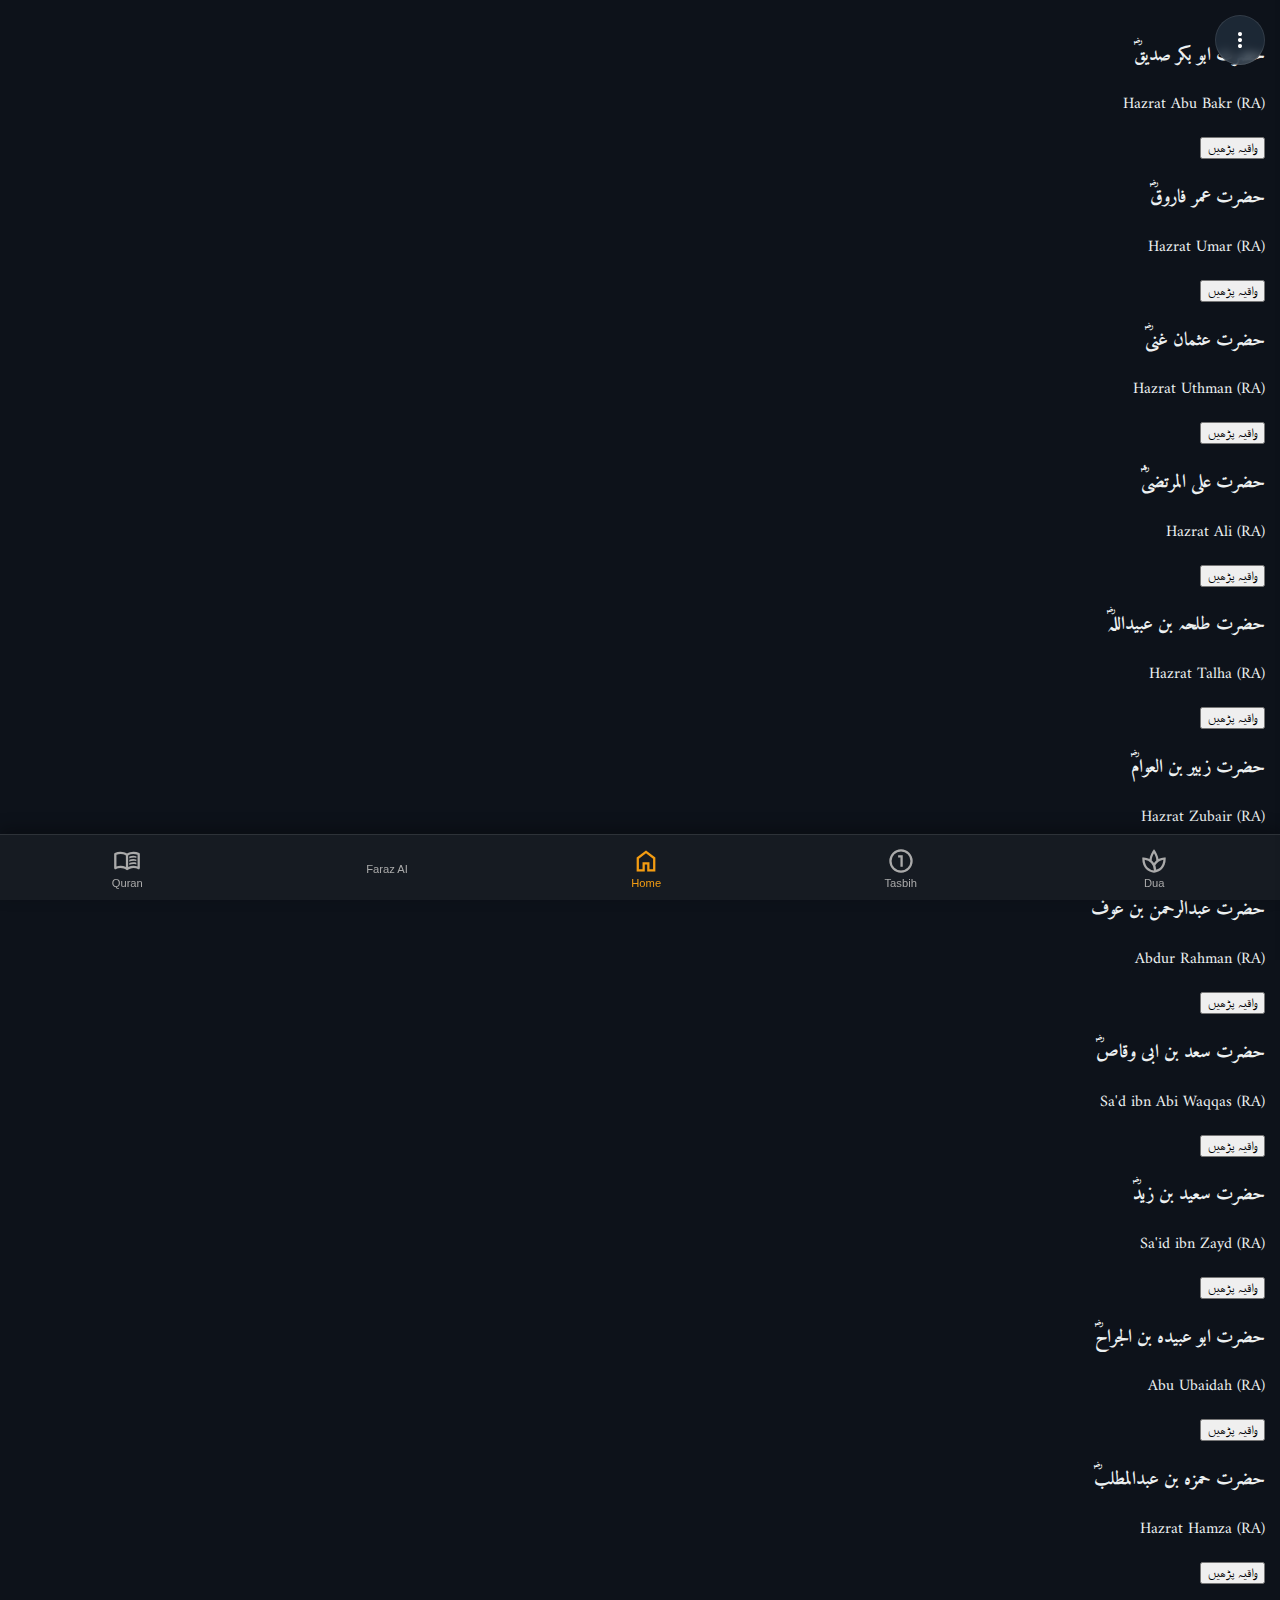
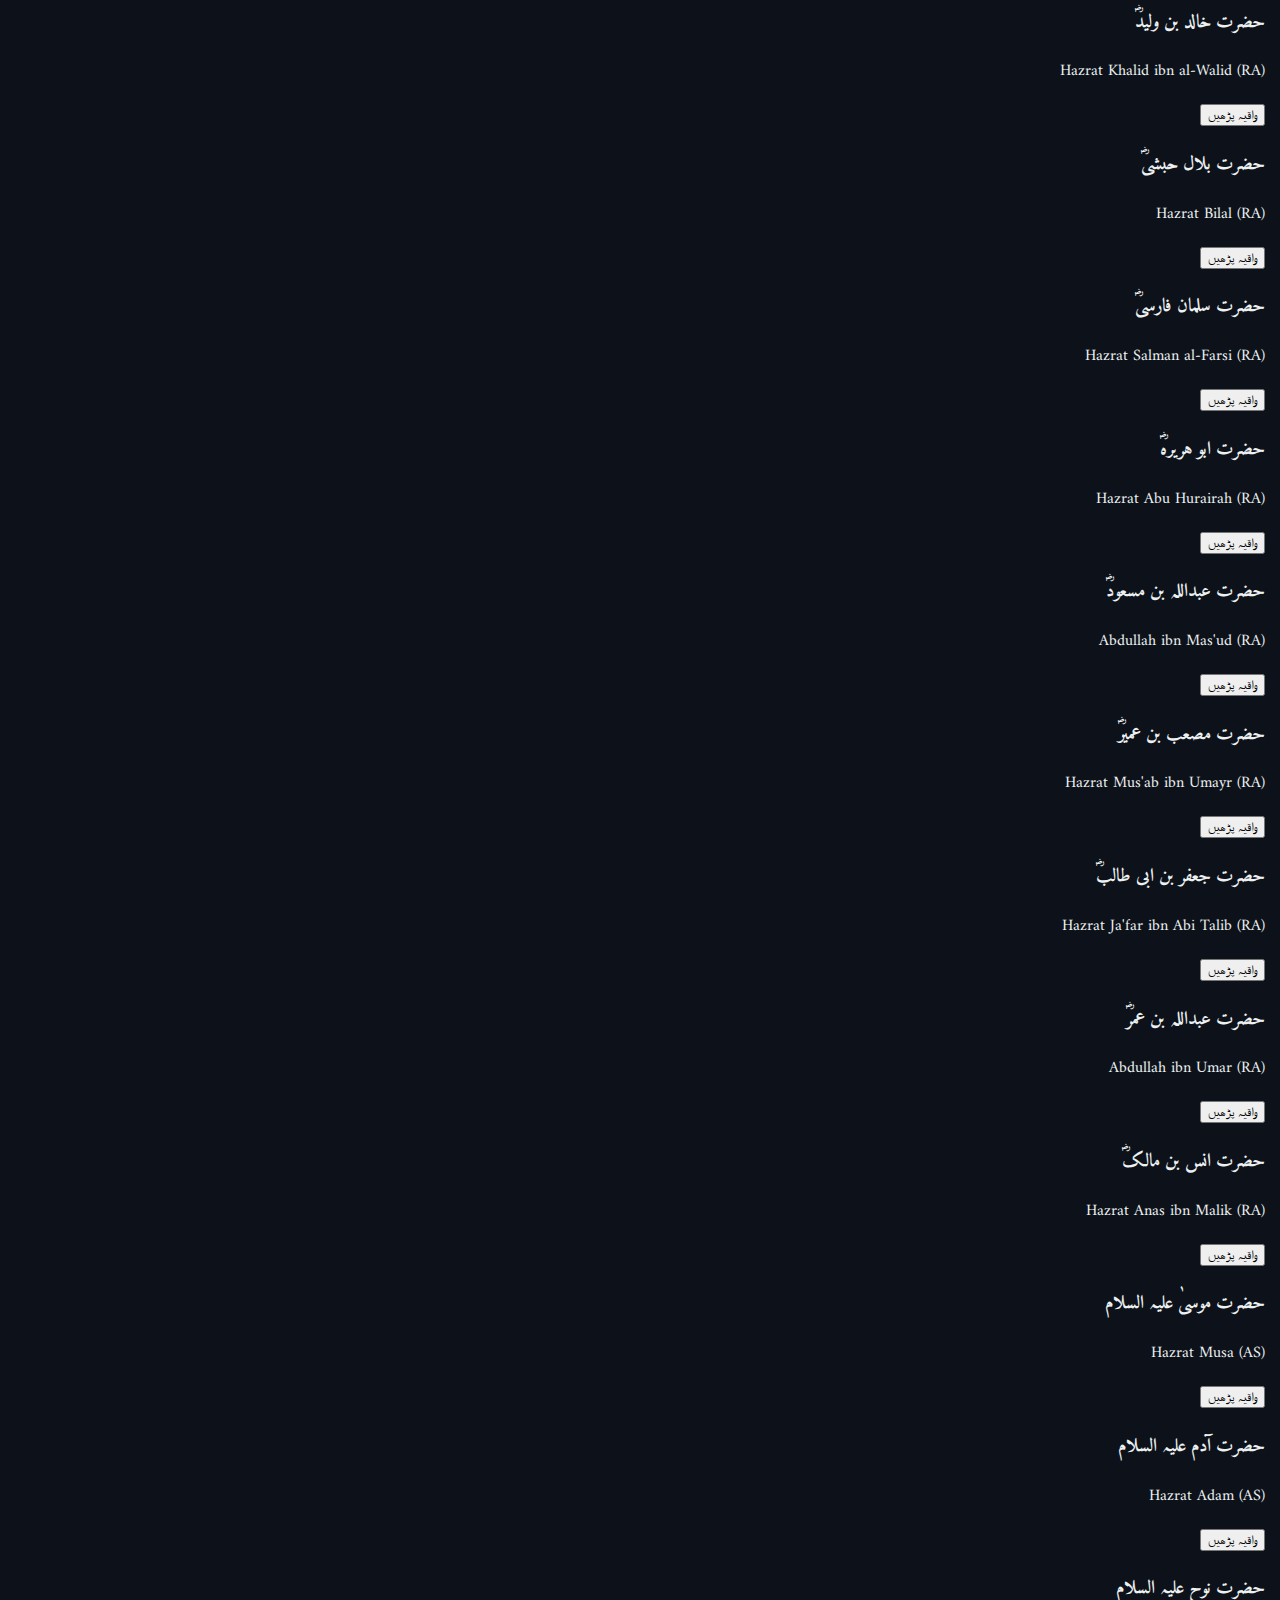
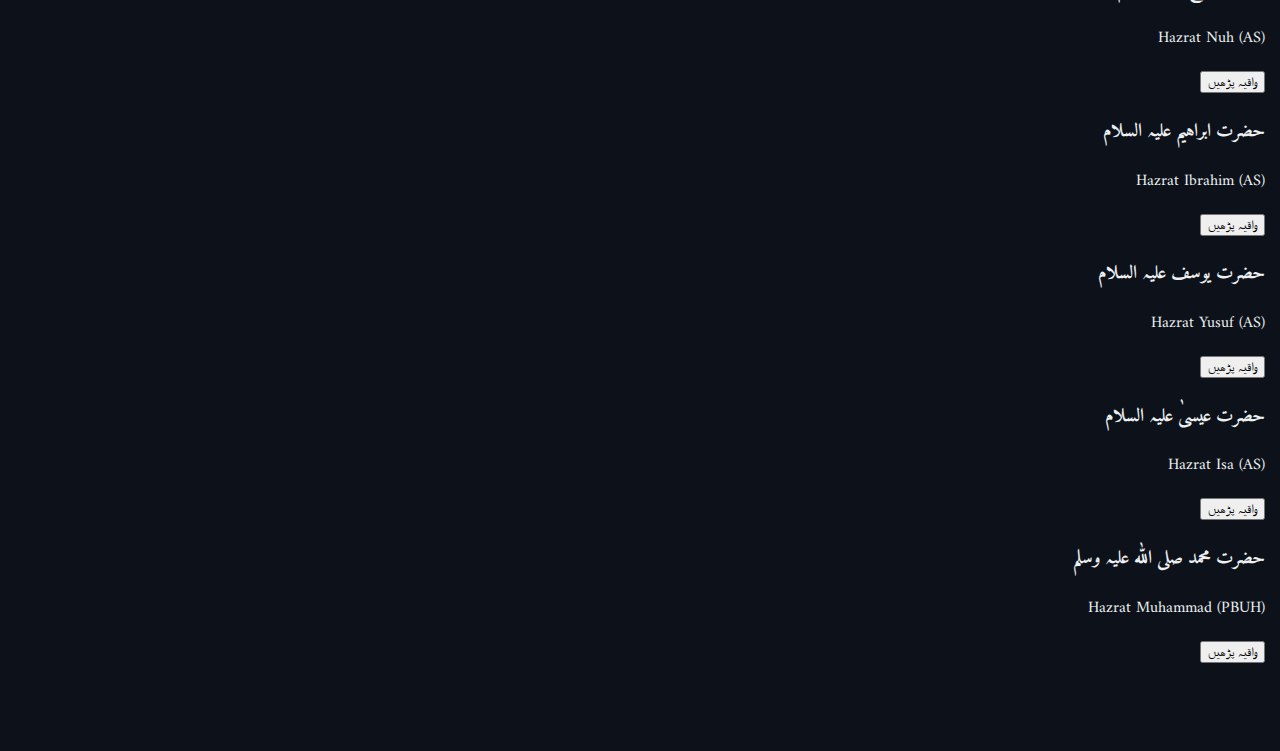
<file: index.html>
<!DOCTYPE html>
<html lang="ur">
<head>
    <meta charset="UTF-8">
    <meta name="viewport" content="width=device-width, initial-scale=1.0, user-scalable=no, viewport-fit=cover">
    <title>القرآن الكريم - Faraz AI</title>
    <meta name="theme-color" content="#161b22">
    <link rel="manifest" href="manifest.json">
    <link rel="icon" href="favicon.png" type="image/png">
    <link rel="stylesheet" href="style.css">
    <link rel="preconnect" href="https://fonts.googleapis.com">
    <link rel="preconnect" href="https://fonts.gstatic.com" crossorigin>
    <link href="https://fonts.googleapis.com/css2?family=Amiri:wght@700&family=Noto+Nastaliq+Urdu:wght@700&display=swap" rel="stylesheet">
    <link href="https://fonts.googleapis.com/css2?family=Material+Symbols+Outlined:opsz,wght,FILL,GRAD@20..48,100..700,0..1,-50..200" rel="stylesheet" />
</head>
<body>

    <button id="menu-button" class="menu-button-floating"><span class="material-symbols-outlined">more_vert</span></button>

    <div id="side-menu" class="side-menu">
        <a href="#" id="rate-app-link">ہمیں ریٹنگ دیں</a>
        <a href="#" id="share-app-link">ایپ شیئر کریں</a>
        <a href="#" onclick="openModal('credits-modal'); return false;">ہمارے بارے میں</a>
        <a href="https://telegra.ph/Privacy-Policy-for-%D8%A7%D9%84%D9%82%D8%B1%D8%A2%D9%86-%D8%A7%D9%84%D9%83%D8%B1%D9%8A%D9%85---Faraz-AI-08-01" target="_blank">پرائیویسی پالیسی</a>
    </div>
    <div id="menu-overlay" class="menu-overlay"></div>

    <main class="main-content">
        <div id="homeCustomPage" class="page active">
            <div class="home-screen-container">
                <!-- Sahaba Stories Section -->
                <div id="sahaba-stories-container">
                    <!-- Waqiyat yahan script.js se load honge -->
                </div>
            </div>
        </div>
        <div id="quranPage" class="page">
            <div class="page-header"><h1>القرآن الكريم</h1></div>
            <ul id="surah-list"></ul>
        </div>
        <div id="aiPage" class="page">
            <div class="chat-container">
                <div class="chat-messages" id="chat-messages"><div class="message ai-message">السلام علیکم! میں فراز ہوں، آپ کا اسلامی AI اسسٹنٹ۔ آپ مجھ سے کوئی بھی اسلامی سوال پوچھ سکتے ہیں۔</div></div>
                <div class="chat-input-area"><input type="text" id="chat-input" placeholder="یہاں سوال لکھیں..."><button id="send-chat-button"><span class="material-symbols-outlined">send</span></button></div>
            </div>
        </div>
        <div id="tasbihPage" class="page">
            <div class="tasbih-header"><select id="tasbih-select"></select></div>
            <div class="tasbih-container">
                <div class="tasbih-counter-ring"><div class="tasbih-counter" id="tasbih-counter">0</div></div>
                <div class="tasbih-bead-wrapper"><button class="tasbih-bead" id="tasbih-bead"></button></div>
                <div class="tasbih-controls">
                    <button class="reset-button" id="reset-button"><span class="material-symbols-outlined">restart_alt</span></button>
                    <div class="target-display" id="target-display">/ 33</div>
                </div>
            </div>
        </div>
        <div id="duaPage" class="page">
            <div class="page-header">
                <h1>دعائیں اور اذکار</h1>
                <button id="show-names-btn">اللہ کے 99 نام</button>
            </div>
            <div id="dua-categories"></div>
            <div id="dua-list"></div>
        </div>
        <div id="surahDetailPage" class="page">
             <button class="back-button" onclick="showPage('quranPage')">⇦ تمام سورتیں</button>
             <header id="surahHeader" class="header"></header>
             <div id="audio-player-container"><audio id="mainAudioPlayer" controls preload="metadata"></audio></div>
             <main id="surahContainer" class="surah-container"></main>
        </div>
    </main>

    <nav class="bottom-nav">
        <button class="nav-button" data-page="quranPage"><span class="material-symbols-outlined">menu_book</span><span class="nav-label">Quran</span></button>
        <button class="nav-button" data-page="aiPage"><div class="ai-icon-container"></div><span class="nav-label">Faraz AI</span></button>
        <button class="nav-button active" data-page="homeCustomPage"><span class="material-symbols-outlined">home</span><span class="nav-label">Home</span></button>
        <button class="nav-button" data-page="tasbihPage"><span class="material-symbols-outlined">counter_1</span><span class="nav-label">Tasbih</span></button>
        <button class="nav-button" data-page="duaPage"><span class="material-symbols-outlined">spa</span><span class="nav-label">Dua</span></button>
    </nav>
    
    <!-- Modals -->
    <div id="credits-modal" class="modal"><div class="modal-content"><span class="close-button" onclick="closeAllModals()">×</span><h2>ہمارے بارے میں</h2><div class="credits-section"><p><b>تمام مواد:</b> مستند اسلامی وسائل سے جمع کیا گیا۔</p></div></div></div>
    <div id="names-modal" class="modal"><div class="modal-content"><span class="close-button" onclick="closeAllModals()">×</span><h2>اللہ کے 99 نام</h2><div id="names-container"></div></div></div>
    <!-- Story Modal will be created dynamically by JavaScript -->

    <script src="script.js"></script>
</body>
</html>
</file>
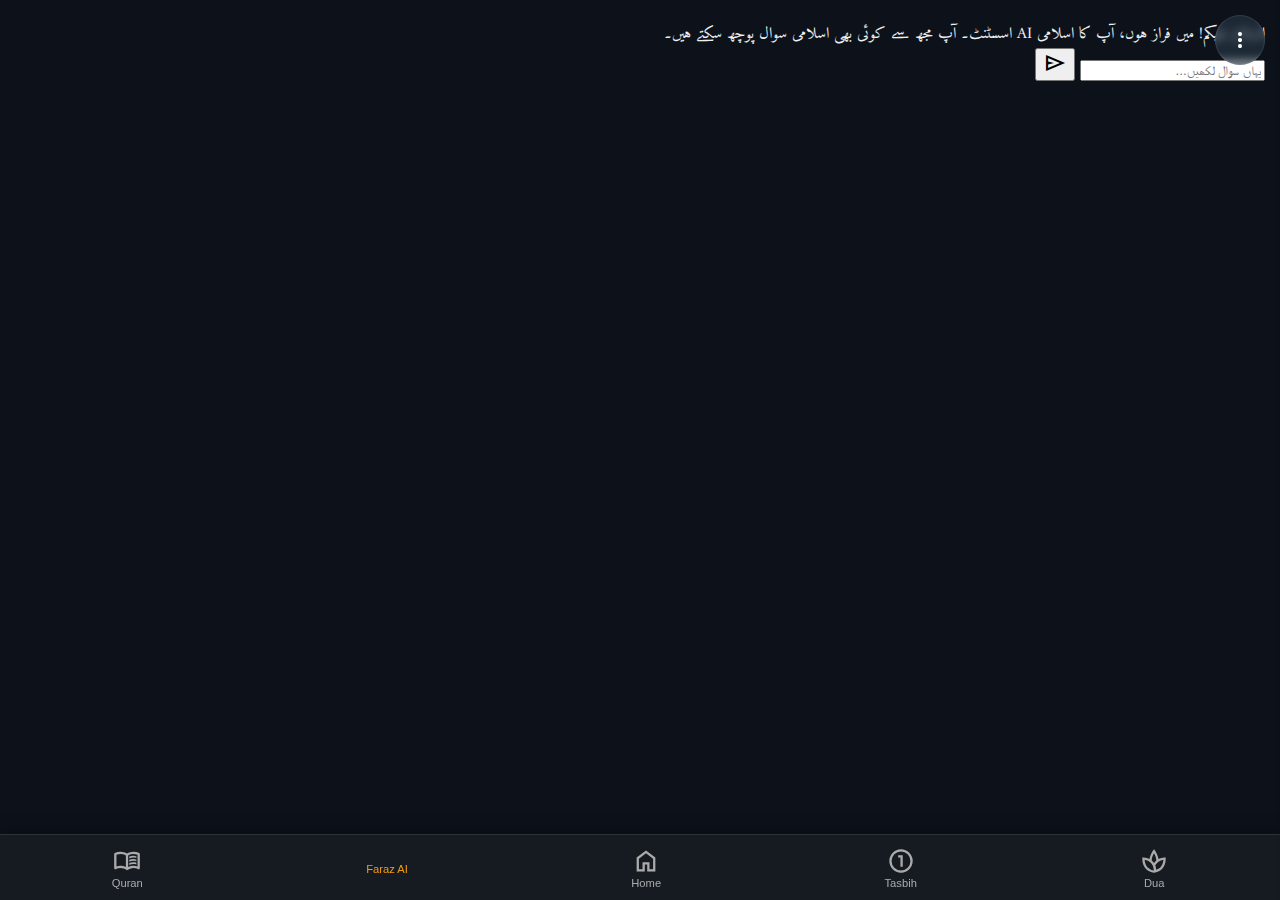
<file: ai.html>
<!DOCTYPE html>
<html lang="ur">
<head>
    <meta charset="UTF-8">
    <meta name="viewport" content="width=device-width, initial-scale=1.0, user-scalable=no, viewport-fit=cover">
    <title>القرآن الكريم - Faraz AI</title>
    <meta name="theme-color" content="#161b22">
    <link rel="manifest" href="manifest.json">
    <link rel="icon" href="favicon.png" type="image/png">
    
    <!-- Main Stylesheet -->
    <link rel="stylesheet" href="style.css">
    
    <!-- Fonts and Icons -->
    <link rel="preconnect" href="https://fonts.googleapis.com">
    <link rel="preconnect" href="https://fonts.gstatic.com" crossorigin>
    <link href="https://fonts.googleapis.com/css2?family=Amiri:wght@700&family=Noto+Nastaliq+Urdu:wght@700&display=swap" rel="stylesheet">
    <link href="https://fonts.googleapis.com/css2?family=Material+Symbols+Outlined:opsz,wght,FILL,GRAD@20..48,100..700,0..1,-50..200" rel="stylesheet" />
</head>
<body>

    <button id="menu-button" class="menu-button-floating"><span class="material-symbols-outlined">more_vert</span></button>

    <div id="side-menu" class="side-menu">
        <a href="#" id="rate-app-link">ہمیں ریٹنگ دیں</a>
        <a href="#" id="share-app-link">ایپ شیئر کریں</a>
        <a href="#" onclick="openModal('credits-modal'); return false;">ہمارے بارے میں</a>
        <a href="https://telegra.ph/Privacy-Policy-for-%D8%A7%D9%84%D9%82%D8%B1%D8%A2%D9%86-%D8%A7%D9%84%D9%83%D8%B1%D9%8A%D9%85---Faraz-AI-08-01" target="_blank">پرائیویسی پالیسی</a>
    </div>
    <div id="menu-overlay" class="menu-overlay"></div>

    <main class="main-content">
        <!-- AI Page Content -->
        <div class="chat-container">
            <div class="chat-messages" id="chat-messages">
                <div class="message ai-message">السلام علیکم! میں فراز ہوں، آپ کا اسلامی AI اسسٹنٹ۔ آپ مجھ سے کوئی بھی اسلامی سوال پوچھ سکتے ہیں۔</div>
            </div>
            <div class="chat-input-area">
                <input type="text" id="chat-input" placeholder="یہاں سوال لکھیں...">
                <button id="send-chat-button"><span class="material-symbols-outlined">send</span></button>
            </div>
        </div>
    </main>

    <nav class="bottom-nav">
        <a href="quran.html" class="nav-button"><span class="material-symbols-outlined">menu_book</span><span class="nav-label">Quran</span></a>
        <a href="ai.html" class="nav-button active"><div class="ai-icon-container"></div><span class="nav-label">Faraz AI</span></a>
        <a href="index.html" class="nav-button"><span class="material-symbols-outlined">home</span><span class="nav-label">Home</span></a>
        <a href="tasbih.html" class="nav-button"><span class="material-symbols-outlined">counter_1</span><span class="nav-label">Tasbih</span></a>
        <a href="dua.html" class="nav-button"><span class="material-symbols-outlined">spa</span><span class="nav-label">Dua</span></a>
    </nav>
    
    <!-- Modals -->
    <div id="credits-modal" class="modal"><div class="modal-content"><span class="close-button" onclick="closeAllModals()">×</span><h2>ہمارے بارے میں</h2><div class="credits-section"><p><b>تمام مواد:</b> مستند اسلامی وسائل سے جمع کیا گیا۔</p></div></div></div>
    
    <!-- AI Page Specific JavaScript -->
    <script src="ai.js"></script>
</body>
</html>
</file>
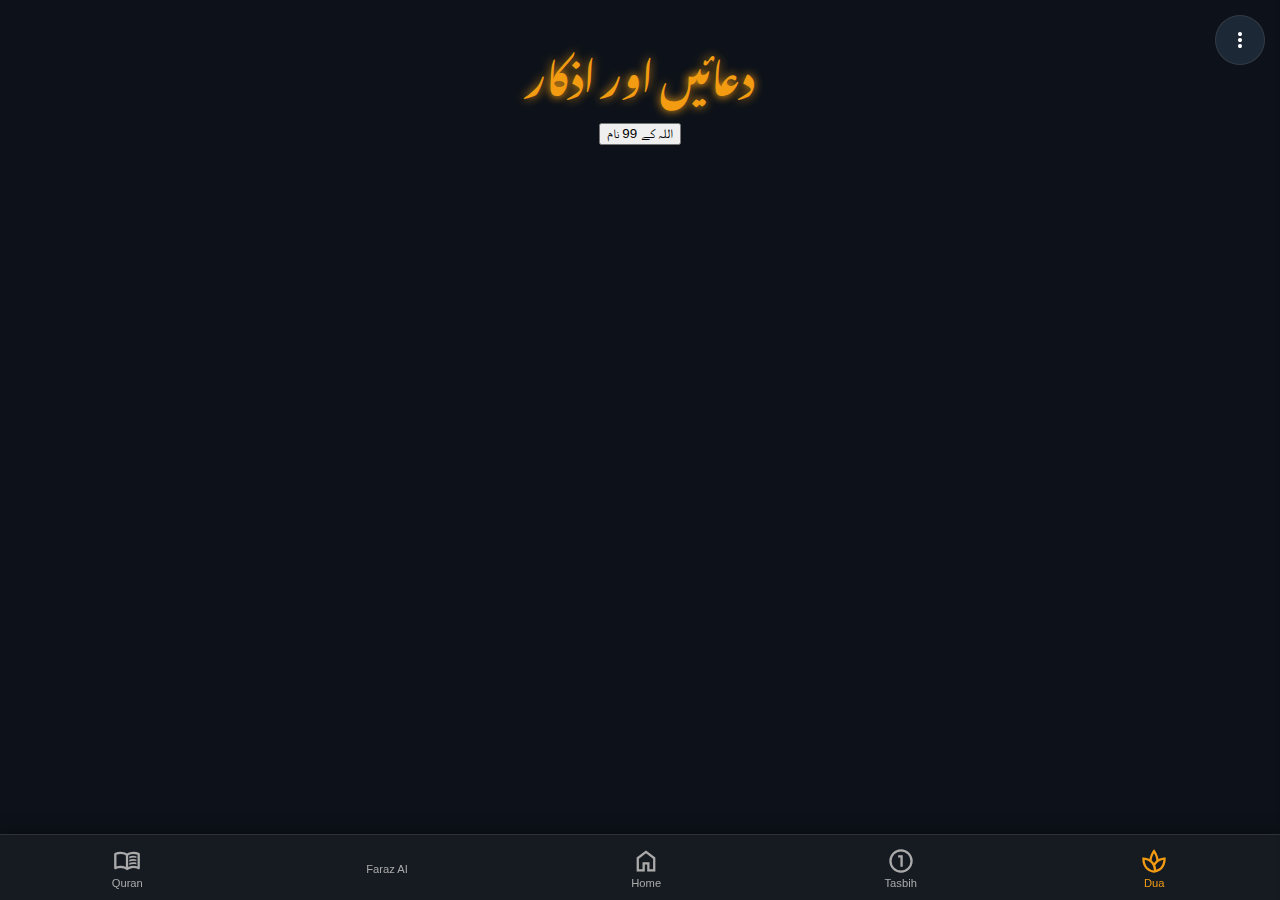
<file: dua.html>
<!DOCTYPE html>
<html lang="ur">
<head>
    <meta charset="UTF-8">
    <meta name="viewport" content="width=device-width, initial-scale=1.0, user-scalable=no, viewport-fit=cover">
    <title>القرآن الكريم - Dua</title>
    <meta name="theme-color" content="#161b22">
    <link rel="manifest" href="manifest.json">
    <link rel="icon" href="favicon.png" type="image/png">
    <link rel="stylesheet" href="style.css">
    <link rel="preconnect" href="https://fonts.googleapis.com">
    <link rel="preconnect" href="https://fonts.gstatic.com" crossorigin>
    <link href="https://fonts.googleapis.com/css2?family=Amiri:wght@700&family=Noto+Nastaliq+Urdu:wght@700&display=swap" rel="stylesheet">
    <link href="https://fonts.googleapis.com/css2?family=Material+Symbols+Outlined:opsz,wght,FILL,GRAD@20..48,100..700,0..1,-50..200" rel="stylesheet" />
</head>
<body>

    <button id="menu-button" class="menu-button-floating"><span class="material-symbols-outlined">more_vert</span></button>

    <div id="side-menu" class="side-menu">
        <a href="#" id="rate-app-link">ہمیں ریٹنگ دیں</a>
        <a href="#" id="share-app-link">ایپ شیئر کریں</a>
        <a href="#" onclick="openModal('credits-modal'); return false;">ہمارے بارے میں</a>
        <a href="https://telegra.ph/Privacy-Policy-for-%D8%A7%D9%84%D9%82%D8%B1%D8%A2%D9%86-%D8%A7%D9%84%D9%83%D8%B1%D9%8A%D9%85---Faraz-AI-08-01" target="_blank">پرائیویسی پالیسی</a>
    </div>
    <div id="menu-overlay" class="menu-overlay"></div>

    <main class="main-content">
        <!-- Dua Page Content -->
        <div class="page-header">
            <h1>دعائیں اور اذکار</h1>
            <button id="show-names-btn">اللہ کے 99 نام</button>
        </div>
        <div id="dua-categories">
            <!-- Dua categories will be loaded here by JavaScript -->
        </div>
        <div id="dua-list">
            <!-- Dua list will be loaded here by JavaScript -->
        </div>
    </main>

    <nav class="bottom-nav">
        <a href="quran.html" class="nav-button"><span class="material-symbols-outlined">menu_book</span><span class="nav-label">Quran</span></a>
        <a href="ai.html" class="nav-button"><div class="ai-icon-container"></div><span class="nav-label">Faraz AI</span></a>
        <a href="index.html" class="nav-button"><span class="material-symbols-outlined">home</span><span class="nav-label">Home</span></a>
        <a href="tasbih.html" class="nav-button"><span class="material-symbols-outlined">counter_1</span><span class="nav-label">Tasbih</span></a>
        <a href="dua.html" class="nav-button active"><span class="material-symbols-outlined">spa</span><span class="nav-label">Dua</span></a>
    </nav>
    
    <!-- Modals -->
    <div id="credits-modal" class="modal"><div class="modal-content"><span class="close-button" onclick="closeAllModals()">×</span><h2>ہمارے بارے میں</h2><div class="credits-section"><p><b>تمام مواد:</b> مستند اسلامی وسائل سے جمع کیا گیا۔</p></div></div></div>
    <div id="names-modal" class="modal"><div class="modal-content"><span class="close-button" onclick="closeAllModals()">×</span><h2>اللہ کے 99 نام</h2><div id="names-container"></div></div></div>

    <script src="script.js"></script>
</body>
</html>
</file>
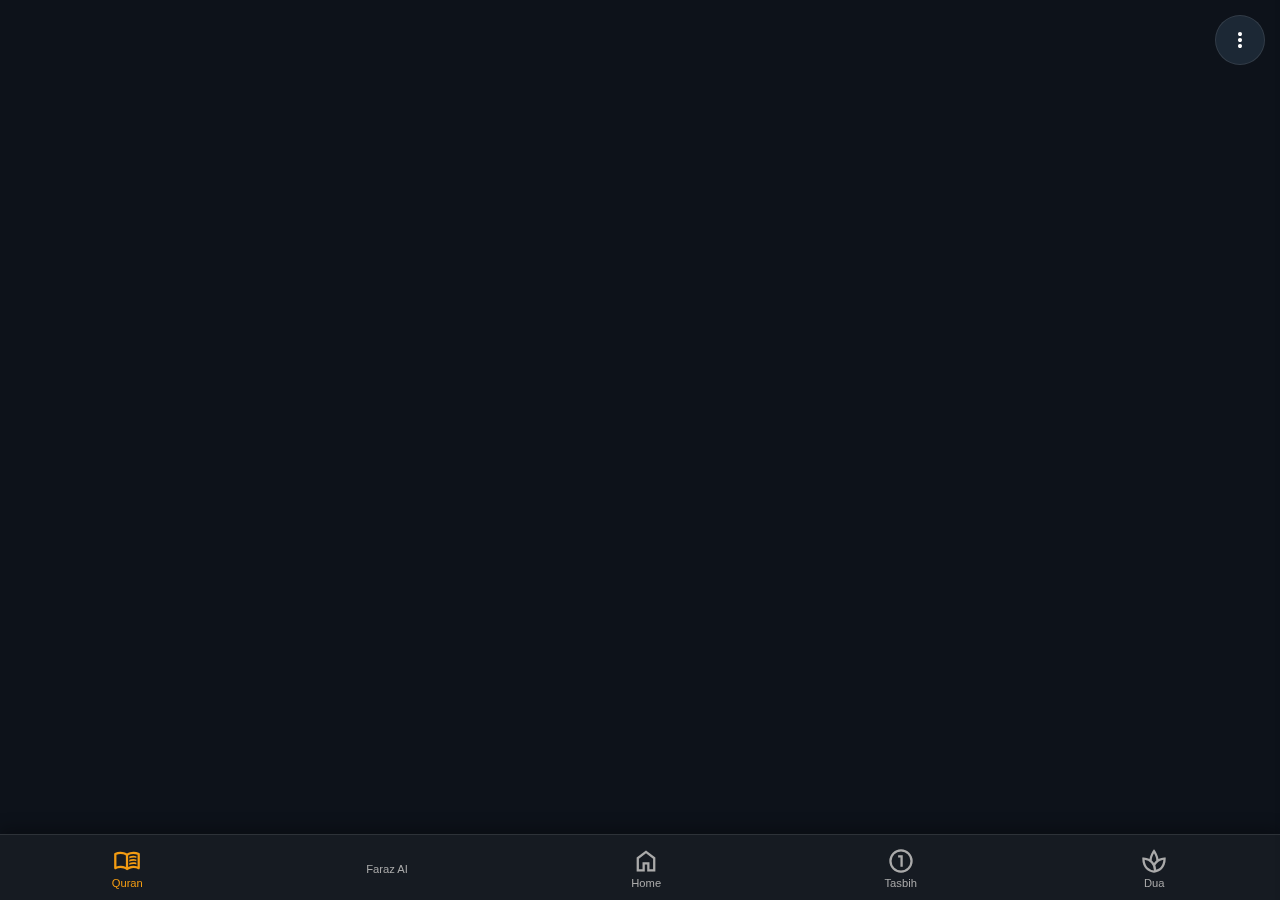
<file: quran.html>
<!DOCTYPE html>
<html lang="ur">
<head>
    <meta charset="UTF-8">
    <meta name="viewport" content="width=device-width, initial-scale=1.0, user-scalable=no, viewport-fit=cover">
    <title>القرآن الكريم - Quran</title>
    <meta name="theme-color" content="#161b22">
    <link rel="manifest" href="manifest.json">
    <link rel="icon" href="favicon.png" type="image/png">
    <link rel="stylesheet" href="style.css">
    <link rel="preconnect" href="https://fonts.googleapis.com">
    <link rel="preconnect" href="https://fonts.gstatic.com" crossorigin>
    <link href="https://fonts.googleapis.com/css2?family=Amiri:wght@700&family=Noto+Nastaliq+Urdu:wght@700&display=swap" rel="stylesheet">
    <link href="https://fonts.googleapis.com/css2?family=Material+Symbols+Outlined:opsz,wght,FILL,GRAD@20..48,100..700,0..1,-50..200" rel="stylesheet" />
</head>
<body>

    <button id="menu-button" class="menu-button-floating"><span class="material-symbols-outlined">more_vert</span></button>

    <div id="side-menu" class="side-menu">
        <a href="#" id="rate-app-link">ہمیں ریٹنگ دیں</a>
        <a href="#" id="share-app-link">ایپ شیئر کریں</a>
        <a href="#" onclick="openModal('credits-modal'); return false;">ہمارے بارے میں</a>
        <a href="https://telegra.ph/Privacy-Policy-for-%D8%A7%D9%84%D9%82%D8%B1%D8%A2%D9%86-%D8%A7%D9%84%D9%83%D8%B1%D9%8A%D9%85---Faraz-AI-08-01" target="_blank">پرائیویسی پالیسی</a>
    </div>
    <div id="menu-overlay" class="menu-overlay"></div>

    <main class="main-content">
        <!-- Main Quran Page (List of Surahs) -->
        <div id="quranListPage" class="page active">
            <ul id="surah-list">
                <!-- Surah list will be loaded here by JavaScript -->
            </ul>
        </div>
        
        <!-- Surah Detail Page (Hidden by default) -->
        <div id="surahDetailPage" class="page">
             <button class="back-button" onclick="showQuranPage('quranListPage')">⇦ تمام سورتیں</button>
             <header id="surahHeader" class="header"></header>
             <div id="audio-player-container"><audio id="mainAudioPlayer" controls preload="metadata"></audio></div>
             <main id="surahContainer" class="surah-container"></main>
        </div>
    </main>

    <nav class="bottom-nav">
        <a href="quran.html" class="nav-button active"><span class="material-symbols-outlined">menu_book</span><span class="nav-label">Quran</span></a>
        <a href="ai.html" class="nav-button"><div class="ai-icon-container"></div><span class="nav-label">Faraz AI</span></a>
        <a href="index.html" class="nav-button"><span class="material-symbols-outlined">home</span><span class="nav-label">Home</span></a>
        <a href="tasbih.html" class="nav-button"><span class="material-symbols-outlined">counter_1</span><span class="nav-label">Tasbih</span></a>
        <a href="dua.html" class="nav-button"><span class="material-symbols-outlined">spa</span><span class="nav-label">Dua</span></a>
    </nav>
    
    <!-- Modals -->
    <div id="credits-modal" class="modal"><div class="modal-content"><span class="close-button" onclick="closeAllModals()">×</span><h2>ہمارے بارے میں</h2><div class="credits-section"><p><b>تمام مواد:</b> مستند اسلامی وسائل سے جمع کیا گیا۔</p></div></div></div>
    
    <script src="script.js"></script>
</body>
</html>
</file>
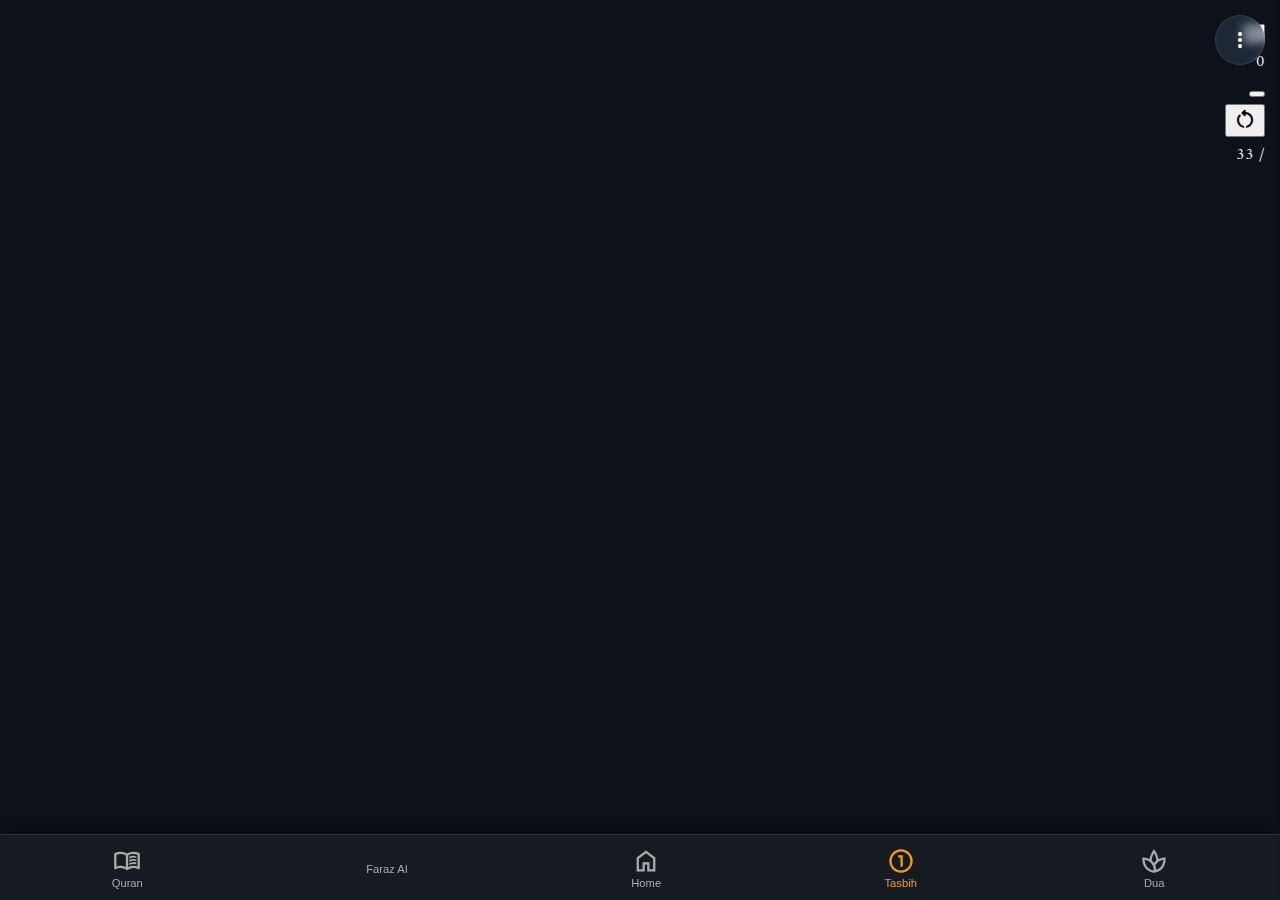
<file: tasbih.html>
<!DOCTYPE html>
<html lang="ur">
<head>
    <meta charset="UTF-8">
    <meta name="viewport" content="width=device-width, initial-scale=1.0, user-scalable=no, viewport-fit=cover">
    <title>القرآن الكريم - Tasbih</title>
    <meta name="theme-color" content="#161b22">
    <link rel="manifest" href="manifest.json">
    <link rel="icon" href="favicon.png" type="image/png">
    <link rel="stylesheet" href="style.css">
    <link rel="preconnect" href="https://fonts.googleapis.com">
    <link rel="preconnect" href="https://fonts.gstatic.com" crossorigin>
    <link href="https://fonts.googleapis.com/css2?family=Amiri:wght@700&family=Noto+Nastaliq+Urdu:wght@700&display=swap" rel="stylesheet">
    <link href="https://fonts.googleapis.com/css2?family=Material+Symbols+Outlined:opsz,wght,FILL,GRAD@20..48,100..700,0..1,-50..200" rel="stylesheet" />
</head>
<body>

    <button id="menu-button" class="menu-button-floating"><span class="material-symbols-outlined">more_vert</span></button>

    <div id="side-menu" class="side-menu">
        <a href="#" id="rate-app-link">ہمیں ریٹنگ دیں</a>
        <a href="#" id="share-app-link">ایپ شیئر کریں</a>
        <a href="#" onclick="openModal('credits-modal'); return false;">ہمارے بارے میں</a>
        <a href="https://telegra.ph/Privacy-Policy-for-%D8%A7%D9%84%D9%82%D8%B1%D8%A2%D9%86-%D8%A7%D9%84%D9%83%D8%B1%D9%8A%D9%85---Faraz-AI-08-01" target="_blank">پرائیویسی پالیسی</a>
    </div>
    <div id="menu-overlay" class="menu-overlay"></div>

    <main class="main-content">
        <!-- Tasbih Page Content -->
        <div class="tasbih-header"><select id="tasbih-select"></select></div>
        <div class="tasbih-container">
            <div class="tasbih-counter-ring"><div class="tasbih-counter" id="tasbih-counter">0</div></div>
            <div class="tasbih-bead-wrapper"><button class="tasbih-bead" id="tasbih-bead"></button></div>
            <div class="tasbih-controls">
                <button class="reset-button" id="reset-button"><span class="material-symbols-outlined">restart_alt</span></button>
                <div class="target-display" id="target-display">/ 33</div>
            </div>
        </div>
    </main>

    <nav class="bottom-nav">
        <a href="quran.html" class="nav-button"><span class="material-symbols-outlined">menu_book</span><span class="nav-label">Quran</span></a>
        <a href="ai.html" class="nav-button"><div class="ai-icon-container"></div><span class="nav-label">Faraz AI</span></a>
        <a href="index.html" class="nav-button"><span class="material-symbols-outlined">home</span><span class="nav-label">Home</span></a>
        <a href="tasbih.html" class="nav-button active"><span class="material-symbols-outlined">counter_1</span><span class="nav-label">Tasbih</span></a>
        <a href="dua.html" class="nav-button"><span class="material-symbols-outlined">spa</span><span class="nav-label">Dua</span></a>
    </nav>
    
    <!-- Modals -->
    <div id="credits-modal" class="modal"><div class="modal-content"><span class="close-button" onclick="closeAllModals()">×</span><h2>ہمارے بارے میں</h2><div class="credits-section"><p><b>تمام مواد:</b> مستند اسلامی وسائل سے جمع کیا گیا۔</p></div></div></div>
    
    <script src="script.js"></script>
</body>
</html>
</file>
<file: style.css>
:root {
    --glow-color1: #0ebeff; --glow-color2: #ffdd40;
    --highlight-glow: #f39c12;
    --chat-header-bg: #161b22; --nav-bg: #161b22;
    --text-primary: #ecf0f1; --text-secondary: #aaa;
    --bg-color: #0d121a;
    --card-bg: rgba(22, 27, 34, 0.8);
}
html { scroll-behavior: smooth; }
body {
    font-family: 'Amiri', serif; background-color: var(--bg-color);
    margin: 0; padding: 0; direction: rtl; overflow-x: hidden; color: var(--text-primary);
    user-select: none; -webkit-user-select: none; -moz-user-select: none; -ms-user-select: none;
}
.main-content { padding: 20px 15px 85px 15px; }
.page { display: none; } .page.active { display: block; }

/* --- Floating Menu & Side Menu --- */
.menu-button-floating { position: fixed; top: 15px; right: 15px; z-index: 1002; background-color: rgba(44, 62, 80, 0.5); backdrop-filter: blur(5px); border: 1px solid rgba(255,255,255,0.1); border-radius: 50%; width: 50px; height: 50px; display: flex; align-items: center; justify-content: center; color: white; cursor: pointer; transition: transform 0.3s, background-color 0.3s; }
.menu-button-floating:hover { background-color: rgba(44, 62, 80, 0.9); transform: rotate(90deg); }
.side-menu { position: fixed; top: 0; right: -280px; width: 250px; height: 100%; background-color: #1e2732; z-index: 2002; padding-top: 60px; box-shadow: -5px 0 20px rgba(0,0,0,0.5); transition: right 0.3s ease-in-out; }
.side-menu.open { right: 0; }
.side-menu a { display: block; padding: 15px 20px; color: var(--text-primary); text-decoration: none; font-size: 1.1rem; font-family: 'Noto Nastaliq Urdu'; border-bottom: 1px solid rgba(255,255,255,0.1); transition: background-color 0.2s; }
.side-menu a:hover { background-color: rgba(255,255,255,0.1); }
.menu-overlay { display: none; position: fixed; top: 0; left: 0; width: 100%; height: 100%; background-color: rgba(0,0,0,0.5); z-index: 2001; }
.menu-overlay.open { display: block; }

/* --- Bottom Navigation Bar --- */
.bottom-nav { position: fixed; bottom: 0; left: 0; right: 0; height: 65px; background-color: var(--nav-bg); border-top: 1px solid rgba(255, 255, 255, 0.1); display: flex; justify-content: space-around; align-items: center; z-index: 1000; box-shadow: 0 -5px 15px rgba(0,0,0,0.3); direction: ltr; }
.nav-button { background: none; border: none; color: var(--text-secondary); display: flex; flex-direction: column; align-items: center; justify-content: center; cursor: pointer; transition: color 0.3s; flex-grow: 1; height: 100%; position: relative; text-decoration: none; }
.nav-button.active { color: var(--highlight-glow); }
.nav-button .material-symbols-outlined { font-size: 28px; }
.nav-label { font-size: 0.7rem; margin-top: 2px; font-family: Arial, sans-serif; }

/* --- Quran Page --- */
.page-header { text-align: center; margin-bottom: 20px; }
.page-header h1 { font-size: 2.5rem; color: var(--highlight-glow); text-shadow: 0 0 10px var(--highlight-glow); margin: 0; font-family: 'Noto Nastaliq Urdu'; }
#surah-list { display: grid; grid-template-columns: repeat(auto-fill, minmax(280px, 1fr)); gap: 15px; list-style: none; padding: 20px 0; }
.surah-list-item { background-color: rgba(255,255,255,0.05); border: 1px solid rgba(255,255,255,0.1); border-radius: 10px; padding: 15px; cursor: pointer; transition: background-color 0.3s, transform 0.3s; display: flex; align-items: center; justify-content: space-between; }
.surah-list-item:hover { background-color: rgba(255,255,255,0.1); transform: translateY(-5px); }
.surah-info { display: flex; align-items: center; text-align: left; direction: ltr; }
.surah-number { background-color: rgba(0,0,0,0.2); width: 40px; height: 40px; display: flex; align-items: center; justify-content: center; border-radius: 5px; margin-right: 15px; font-size: 1rem; font-weight: bold; flex-shrink: 0; }
.surah-name-details h3 { margin: 0; font-size: 1.5rem; font-family: 'Noto Nastaliq Urdu'; color: white; }
.surah-name-details p { margin: 0; opacity: 0.7; font-size: 0.9rem; }
.surah-arabic-name { font-size: 1.8rem; font-family: 'Amiri', serif; color: var(--glow-color2); }

/* --- Surah Detail Page --- */
#surahDetailPage .header { margin-bottom: 20px; }
#surahDetailPage .header h1 { font-size: 3.5rem; }
.surah-container { display: grid; grid-template-columns: 1fr; gap: 20px; padding-top: 20px; }
@keyframes box-color-change { 0%, 100% { background: linear-gradient(145deg, #2c3e50, #34495e); } 33% { background: linear-gradient(145deg, #16a085, #1abc9c); } 66% { background: linear-gradient(145deg, #8e44ad, #9b59b6); } }
.ayah-box { padding: 25px 20px; border-radius: 15px; color: #fff; box-shadow: 0 10px 25px rgba(0, 0, 0, 0.3); border: 1px solid rgba(255,255,255,0.1); display: flex; flex-direction: column; animation: box-color-change 18s linear infinite; }
.ayah-text { font-family: 'Amiri', serif; font-size: 2.2rem; line-height: 2.9; text-align: center; font-weight: 700; }
.ayah-number { display: inline-block; font-size: 1.2rem; padding-right: 15px; opacity: 0.7; }
.back-button { position: fixed; top: 15px; left: 15px; padding: 10px 18px; background-color: rgba(236, 240, 241, 0.8); backdrop-filter: blur(5px); color: #2c3e50; border: none; border-radius: 50px; font-size: 1.1rem; font-weight: bold; cursor: pointer; z-index: 100; }
#audio-player-container {
    padding: 15px;
    margin-bottom: 20px;
    border-radius: 15px;
    box-shadow: 0 10px 25px rgba(0, 0, 0, 0.3);
    border: 1px solid rgba(255,255,255,0.1);
    animation: box-color-change 18s linear infinite;
}
#audio-player-container audio { width: 100%; }

/* --- General Modal Styles --- */
.modal { display: none; position: fixed; z-index: 2000; left: 0; top: 0; width: 100%; height: 100%; background-color: rgba(0,0,0,0.7); backdrop-filter: blur(5px); align-items: center; justify-content: center; }
.modal-content { background-color: #1e2732; border: 1px solid rgba(255, 255, 255, 0.2); padding: 25px 30px; border-radius: 15px; width: 90%; max-width: 500px; text-align: right; position: relative; font-family: 'Noto Nastaliq Urdu', sans-serif; direction: rtl; max-height: 80vh; display: flex; flex-direction: column; }
.close-button { z-index: 10; color: #aaa; position: absolute; top: 10px; left: 20px; font-size: 32px; font-weight: bold; cursor: pointer; }
.modal-content h2 { flex-shrink: 0; color: var(--highlight-glow); text-align: center; }
.modal-content p { line-height: 1.8; color: #ccc; }
.modal-content a { color: var(--glow-color1); text-decoration: none; }
.credits-section { overflow-y: auto; text-align: center; }
.credits-section p { text-align: right; }
</file>
